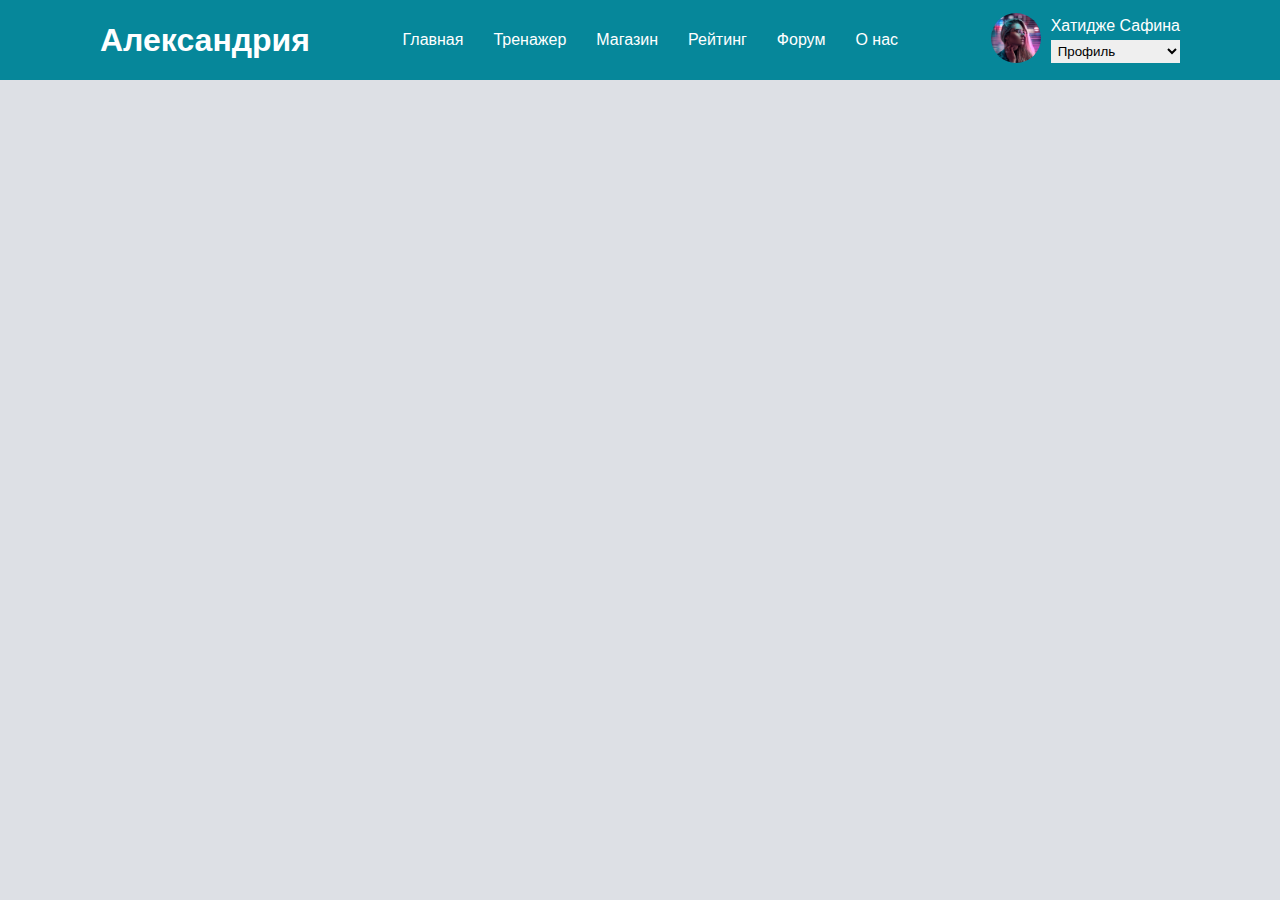
<file: index.html>
<!DOCTYPE html>
<html lang="en">
<head>
    <meta charset="UTF-8">
    <meta name="viewport" content="width=device-width, initial-scale=1.0">

    <link rel="stylesheet" href="/css/style.css">

    <title>Александрия</title>
</head>
<body>
    <header>
        <nav>
            <h1>Александрия</h1>
            <ul>
                <li><a href="/">Главная</a></li>
                <li><a href="trainer.html">Тренажер</a></li>
                <li><a href="#">Магазин</a></li>
                <li><a href="#">Рейтинг</a></li>
                <li><a href="forum.html">Форум</a></li>
                <li><a href="#">О нас</a></li>
            </ul>


            <div class="profile_container">
                <div class="profile_container_img">
                    <img src="images/av4.png" alt="#">
                </div>

                <div class="profile_container_active">
                    <p>Хатидже Сафина</p>
                    <select name="" id="">
                        <option value="">Профиль</option>
                        <option value="">Выйти</option>
                    </select>
                </div>
            </div>
        </nav>
    </header>

    


    <script src="/js/script.js"></script>
</body>
</html>
</file>
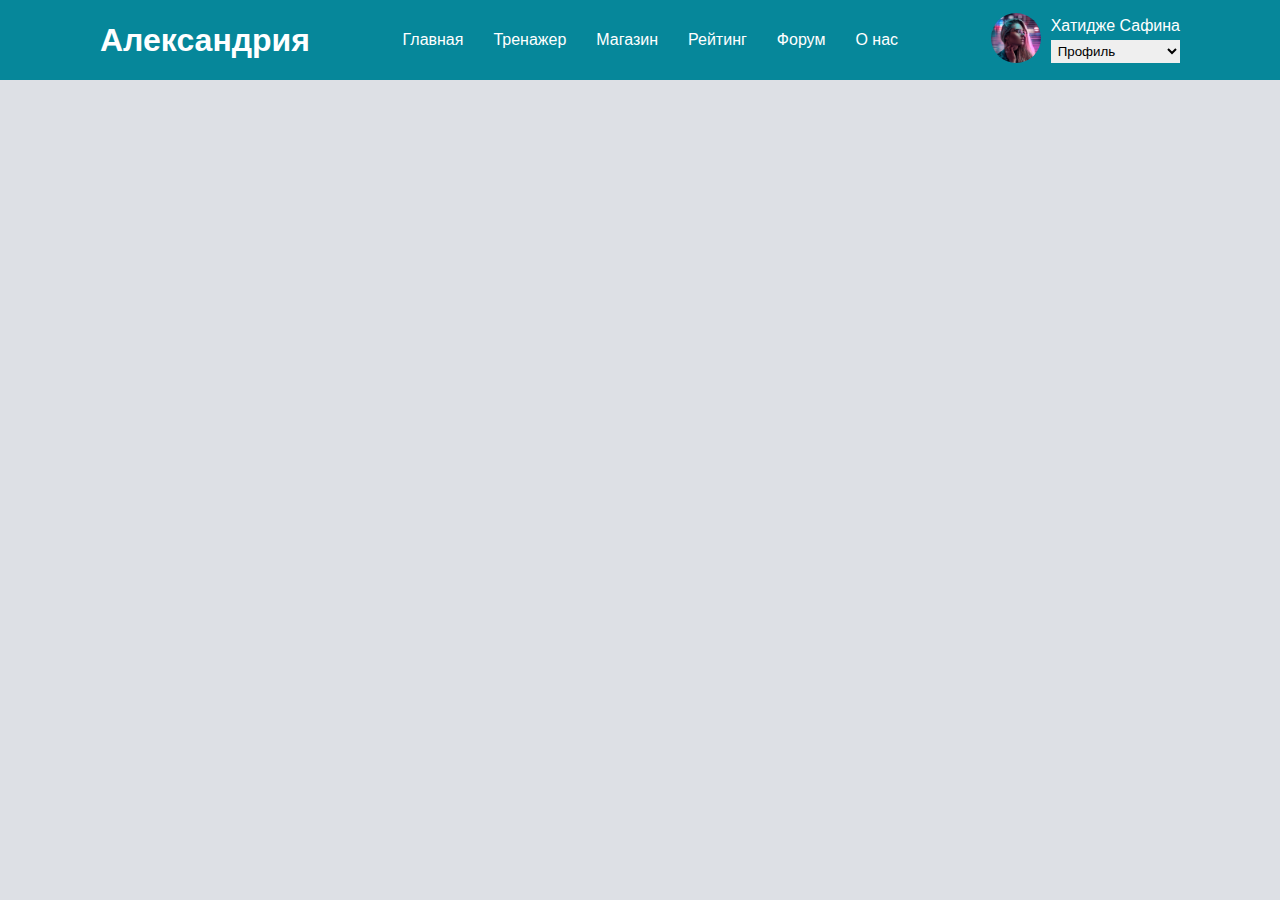
<file: Frontend/index.html>
<!DOCTYPE html>
<html lang="en">
<head>
    <meta charset="UTF-8">
    <meta name="viewport" content="width=device-width, initial-scale=1.0">

    <link rel="stylesheet" href="/css/style.css">

    <title>Александрия</title>
</head>
<body>
    <header>
        <nav>
            <h1>Александрия</h1>
            <ul>
                <li><a href="/">Главная</a></li>
                <li><a href="trainer.html">Тренажер</a></li>
                <li><a href="shop.html">Магазин</a></li>
                <li><a href="rating.html">Рейтинг</a></li>
                <li><a href="forum.html">Форум</a></li>
                <li><a href="abooutUs.html">О нас</a></li>
            </ul>


            <div class="profile_container">
                <div class="profile_container_img">
                    <img src="images/av4.png" alt="#">
                </div>

                <div class="profile_container_active">
                    <p>Хатидже Сафина</p>
                    <select name="" id="">
                        <option value="">Профиль</option>
                        <option value="">Выйти</option>
                    </select>
                </div>
            </div>
        </nav>
    </header>

    <div class="banner">
        
    </div>
    


    <script src="/js/script.js"></script>
</body>
</html>
</file>
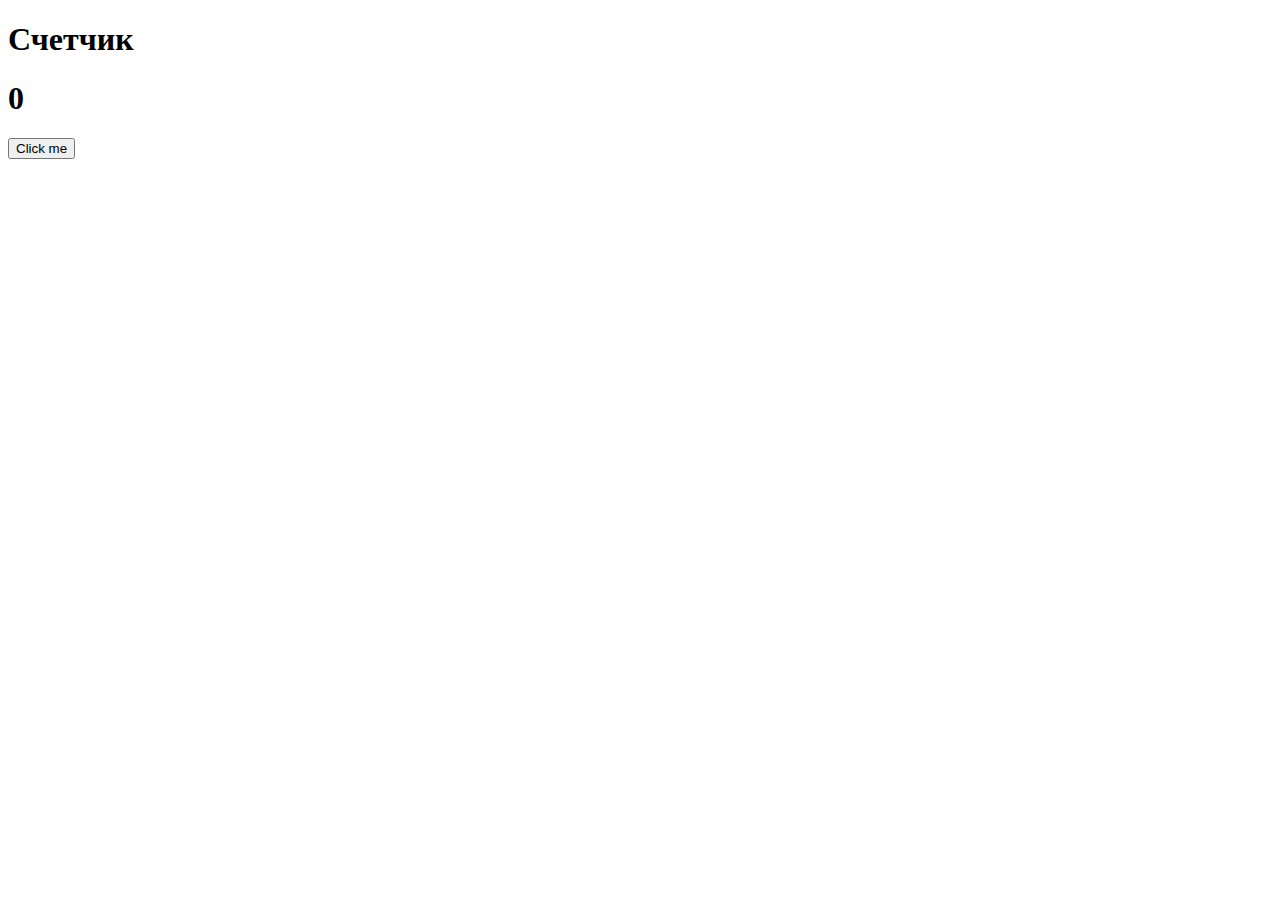
<file: count.html>
<!DOCTYPE html>
<html lang="en">
<head>
    <meta charset="UTF-8">
    <meta name="viewport" content="width=device-width, initial-scale=1.0">
    <title>Count</title>
</head>
<body>
    <h1>Счетчик</h1>
    <h1 id = "count">0</h1>

    <button id="bntClik">Click me</button>

    <script>
        let count = document.getElementById('count')
        const bntClik = document.getElementById('bntClik')

        bntClik.addEventListener('click', function() {
            console.log(count, typeof(parseInt(count.textContent)))
            count.textContent = parseInt(count.textContent) + 1
        })

    </script>
</body>
</html>
</file>
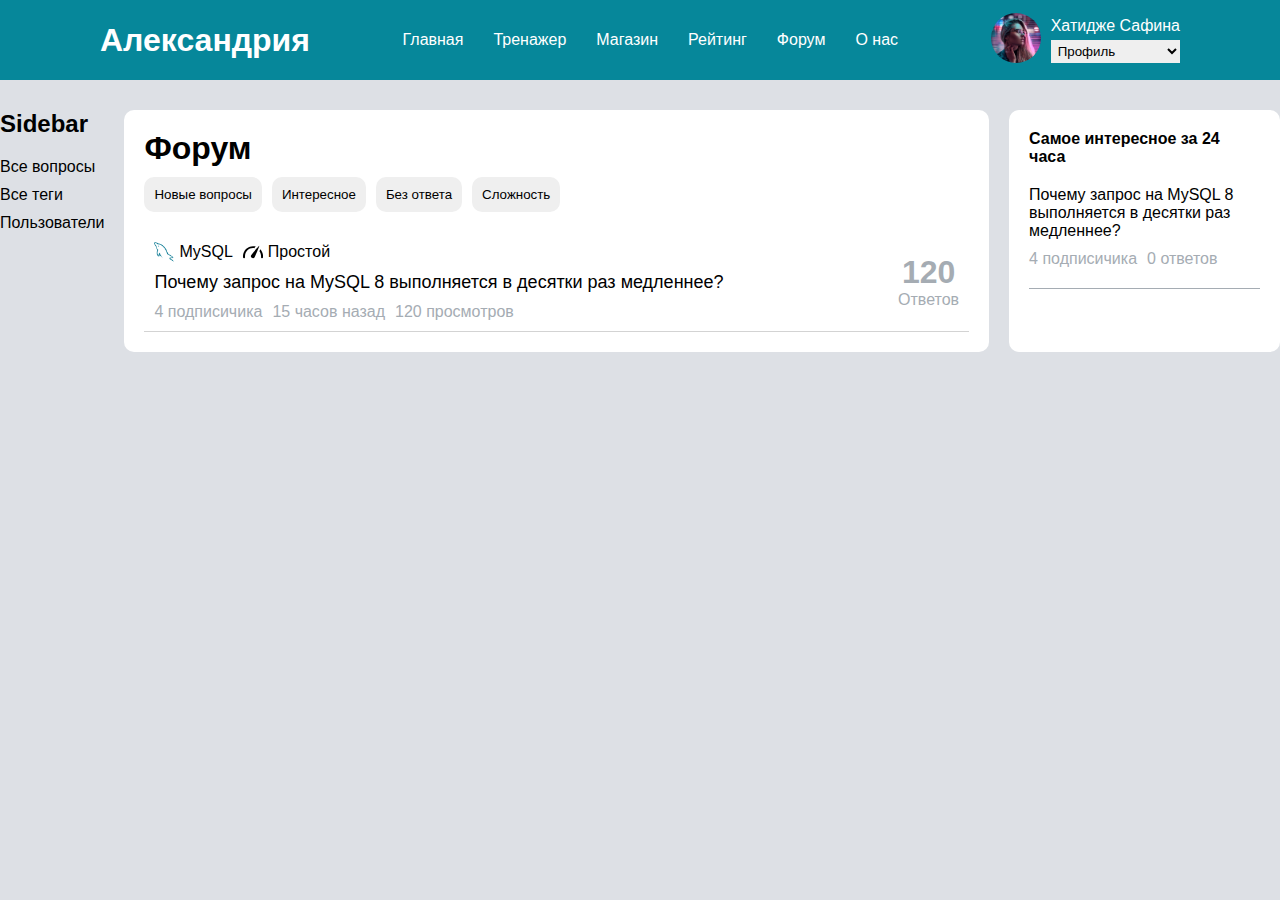
<file: forum.html>
<!DOCTYPE html>
<html lang="en">

<head>
    <meta charset="UTF-8">
    <meta name="viewport" content="width=device-width, initial-scale=1.0">

    <link rel="stylesheet" href="/css/style.css">
    <link rel="stylesheet" href="/css/forum.css">

    <title>Форум</title>
</head>

<body>
    <header>
        <nav>
            <h1>Александрия</h1>
            <ul>
                <li><a href="/">Главная</a></li>
                <li><a href="trainer.html">Тренажер</a></li>
                <li><a href="#">Магазин</a></li>
                <li><a href="#">Рейтинг</a></li>
                <li><a href="forum.html">Форум</a></li>
                <li><a href="#">О нас</a></li>
            </ul>

            <div class="profile_container">
                <div class="profile_container_img">
                    <img src="images/av4.png" alt="#">
                </div>

                <div class="profile_container_active">
                    <p>Хатидже Сафина</p>
                    <select name="" id="">
                        <option value="">Профиль</option>
                        <option value="">Выйти</option>
                    </select>
                </div>
            </div>
        </nav>
    </header>

    <section class="forum_section">
        <nav>
            <h2>Sidebar</h2>
            <ul>
                <li><a href="#">Все вопросы</a></li>
                <li><a href="#">Все теги</a></li>
                <li><a href="#">Пользователи</a></li>
            </ul>
        </nav>

        <div class="forum_section_container">
            <div class="forum_section_container_title">
                <h1>Форум</h1>

                <div class="forum_section_container_title_filter">
                    <button>Новые вопросы</button>
                    <button>Интересное</button>
                    <button>Без ответа</button>
                    <button>Сложность</button>
                </div>

            </div>

            <div class="forum_section_container_list">
                <ul>
                    <li>
                        <div class="li_left">
                            <div class="forum_card_title">
                                <div class="forum_card_title_difficulty">
                                    <img src="/images/mysql.png" alt="#">
                                    <a href="#">MySQL</a>
                                </div>

                                <div class="forum_card_title_difficulty">
                                    <svg class="svg-icon" width="51" height="32" viewBox="0 0 51 32">
                                        <path
                                            d="M20.806 24.295c-1.767 2.88-.575 5.249 1.874 6.579s5.227 1.116 6.994-1.763 12.92-28.574 11.95-29.102c-.971-.526-19.051 21.406-20.818 24.285zm4.794-18.301c1.119 0 2.213.091 3.279.261 1.122-1.32 2.377-2.776 3.599-4.159-2.182-.594-4.486-.917-6.878-.917-14.355 0-25.6 11.386-25.6 25.921 0 .894.042 1.789.125 2.66.126 1.325 1.383 2.3 2.777 2.185 1.409-.118 2.448-1.288 2.322-2.613-.069-.73-.104-1.48-.104-2.232 0-11.835 8.996-21.105 20.48-21.105zm18.479 3.008c-.714 1.805-1.47 3.646-2.135 5.237 2.603 3.537 4.135 7.979 4.135 12.859 0 .763-.036 1.529-.109 2.276-.128 1.324.91 2.496 2.318 2.617l.235.01c1.309 0 2.425-.94 2.546-2.189.086-.891.13-1.804.13-2.712 0-7.108-2.694-13.458-7.121-18.096z">
                                        </path>
                                    </svg>
                                    <p>Простой</p>
                                </div>
                            </div>

                            <div class="forum_card_name">
                                <a href="#">Почему запрос на MySQL 8 выполняется в десятки раз медленнее? </a>
                            </div>

                            <div class="forum_card_additional_info">
                                <p>4 подписичика</p>
                                <p>15 часов назад</p>
                                <p>120 просмотров</p>
                            </div>
                        </div>

                        <div class="li_right">
                            <h1>120</h1>
                            <p>Ответов</p>
                        </div>
                    </li>
                </ul>
            </div>

        </div>

        <div class="most_interesting_24h">
            <div class="most_interesting_24h_title">
                <p>Самое интересное за 24 часа</p>
            </div>

            <ul>
                <li>
                    <div>
                        <a href="#">Почему запрос на MySQL 8 выполняется в десятки раз медленнее? </a>
                    </div>

                    <div class="most_interesting_24h_additional_info">
                        <p>4 подписичика</p>
                        <p>0 ответов</p>
                    </div>
                </li>
            </ul>

                
        </div>

    </section>

</body>

</html>
</file>
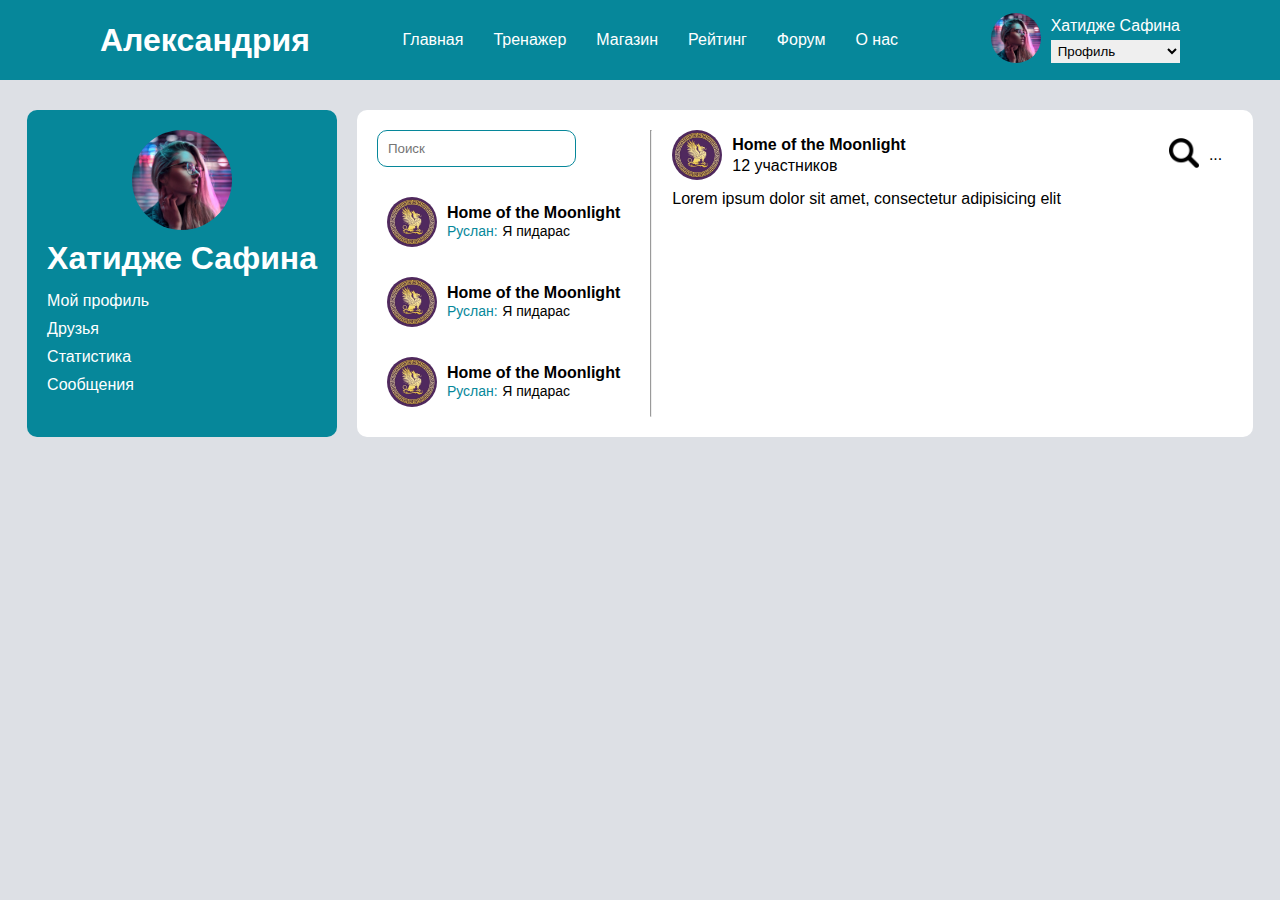
<file: profile.html>
<!DOCTYPE html>
<html lang="en">
<head>
    <meta charset="UTF-8">
    <meta name="viewport" content="width=device-width, initial-scale=1.0">

    <link rel="stylesheet" href="/css/style.css">
    <link rel="stylesheet" href="/css/profile.css">

    <title>Мой профиль</title>
</head>
<body>
    <header>
        <nav>
            <h1>Александрия</h1>
            <ul>
                <li><a href="/">Главная</a></li>
                <li><a href="trainer.html">Тренажер</a></li>
                <li><a href="#">Магазин</a></li>
                <li><a href="#">Рейтинг</a></li>
                <li><a href="forum.html">Форум</a></li>
                <li><a href="#">О нас</a></li>
            </ul>

            <div class="profile_container">
                <div class="profile_container_img">
                    <img src="images/av4.png" alt="#">
                </div>

                <div class="profile_container_active">
                    <p>Хатидже Сафина</p>
                    <select name="" id="">
                        <option value="">Профиль</option>
                        <option value="">Выйти</option>
                    </select>
                </div>
            </div>
        </nav>
    </header>

    <section class="profile_section">
        <nav>
            <div class="profile">
                <img src="images/av4.png" alt="#">
                <h1>Хатидже Сафина</h1>
            </div>

            <ul>
                <li><a href="#">Мой профиль</a></li>
                <li><a href="#" id="btnFriends">Друзья</a></li>
                <li><a href="#">Статистика</a></li>
                <li><a href="#" id="btnMessenger">Сообщения</a></li>
            </ul>
        </nav>

        <div class="profile_section_container">
            <div class="profile_section_container_friends hidden" id="profile_section_container_friends">
                <div class="profile_section_container_friends_left">
                    <div class="profile_section_container_friends_left_title">
                        <div class="profile_section_container_friends_left_title_up">
                            <div>
                                <button>Все друзья</button>
                                <button>Друзья онлайн</button>
                            </div>
    
                            <button>Найти друзей</button>
                        </div>

                        <input type="text" placeholder="Поиск друзей">                        
                    </div>

                    <ul>
                        <li>
                            <img src="images/av1.png" alt="#">

                            <div class="friend_info">
                                <a href="#" class="friendName">Анжела Фамилия</a>
                                <p>Software Engeener</p>
                                <a href="#" class="sendMessage">Написать сообщение</a>
                            </div>
                        </li>

                        <li>
                            <img src="images/av1.png" alt="#">

                            <div class="friend_info">
                                <a href="#" class="friendName">Анжела Фамилия</a>
                                <p>Software Engeener</p>
                                <a href="#" class="sendMessage">Написать сообщение</a>
                            </div>
                        </li>

                        <li>
                            <img src="images/av1.png" alt="#">

                            <div class="friend_info">
                                <a href="#" class="friendName">Анжела Фамилия</a>
                                <p>Software Engeener</p>
                                <a href="#" class="sendMessage">Написать сообщение</a>
                            </div>
                        </li>
                    </ul>
                </div>

                <div class="profile_section_container_friends_right">
                    <div class="statistic_card">
                        <div class="statistic_card_title">
                            <h1>Возможные друзья</h1>
                        </div>
        
                        <ul>
                            <li>
                                <a href="#"><img src="/images/av4.png" alt="#">Снежанна Сафина</a>
                            </li>
                            <li><a href="#"><img src="/images/av4.png" alt="#">Кристина Сафина</a></li>
                            <li><a href="#"><img src="/images/av4.png" alt="#">Хатидже Сафина</a></li>
                            <li><a href="#"><img src="/images/av4.png" alt="#">Аиша Сафина</a></li>
                            <li><a href="#"><img src="/images/av4.png" alt="#">Искандер Сафина</a></li>
                        </ul>
                    </div>
                </div>

            </div>

            <div class="profile_section_container_messenger" id="profile_section_container_messenger">
                <div class="profile_section_container_messenger_left">
                    <div class="profile_section_container_messenger_left_title">
                        <input type="text" placeholder="Поиск">
                    </div>

                    <ul>
                        <li><a href="#">
                            <img src="images/chat1.jpg" alt="#">
                            <div class="last_message">
                                <h4>Home of the Moonlight</h4>

                                <p>
                                    <span>Руслан:</span>
                                    <span>Я пидарас</span>
                                </p>
                            </div>
                        </a></li>

                        <li><a href="#">
                            <img src="images/chat1.jpg" alt="#">
                            <div class="last_message">
                                <h4>Home of the Moonlight</h4>

                                <p>
                                    <span>Руслан:</span>
                                    <span>Я пидарас</span>
                                </p>
                            </div>
                        </a></li>

                        <li><a href="#">
                            <img src="images/chat1.jpg" alt="#">
                            <div class="last_message">
                                <h4>Home of the Moonlight</h4>

                                <p>
                                    <span>Руслан:</span>
                                    <span>Я пидарас</span>
                                </p>
                            </div>
                        </a></li>
                    </ul>
                </div>

                <hr>

                <div class="profile_section_container_messenger_right">
                    <div class="profile_section_container_messenger_right_title">
                        <div class="profile_section_container_messenger_right_title_left">
                            <img src="/images/chat1.jpg" alt="#">
                            
                            <div class="profile_section_container_messenger_right_title_left_info">
                                <h4>Home of the Moonlight</h4>
                                <p>12 участников</p>
                            </div>
                        </div>

                        <div class="profile_section_container_messenger_right_title_right">
                            <a href="#"><img src="images/search.png" alt="#"></a>
                            <a href="#">...</a>
                        </div>
                    </div>

                    <div class="messenger_box">
                        <ul>
                            <li>
                                
                                <p>Lorem ipsum dolor sit amet, consectetur adipisicing elit</p>
                            </li>
                        </ul>
                        
                    </div>

                </div>

            </div>

        </div>

    </section>

    <script src="/js/script.js"></script>
    
</body>
</html>
</file>
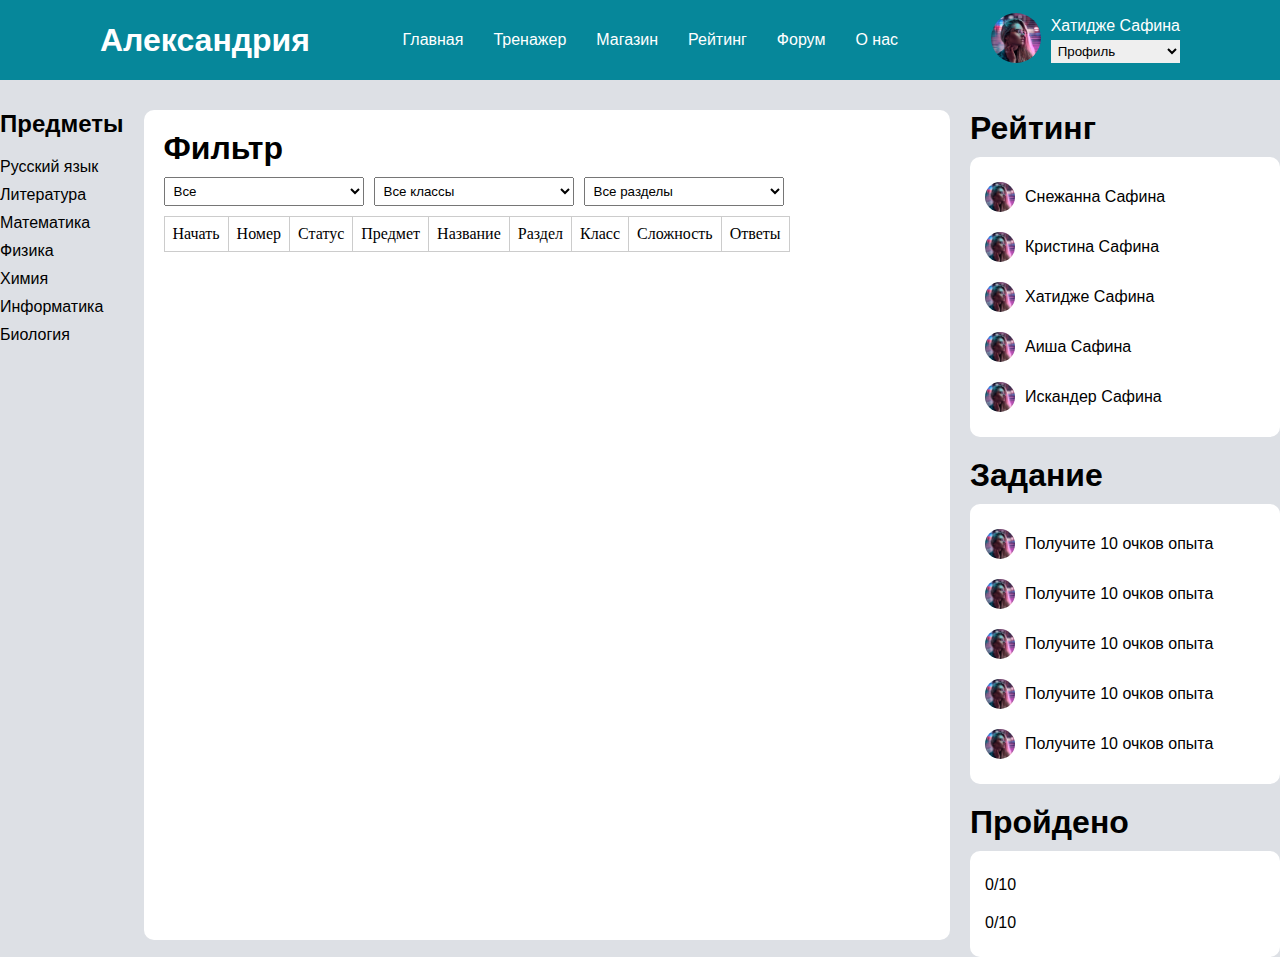
<file: trainer.html>
<!DOCTYPE html>
<html lang="en">

<head>
    <meta charset="UTF-8">
    <meta name="viewport" content="width=device-width, initial-scale=1.0">

    <link rel="stylesheet" href="/css/style.css">
    <link rel="stylesheet" href="/css/trainer.css">

    <title>Тренажер</title>
</head>

<body>
    <header>
        <nav>
            <h1>Александрия</h1>
            <ul>
                <li><a href="/">Главная</a></li>
                <li><a href="trainer.html">Тренажер</a></li>
                <li><a href="#">Магазин</a></li>
                <li><a href="#">Рейтинг</a></li>
                <li><a href="forum.html">Форум</a></li>
                <li><a href="#">О нас</a></li>
            </ul>

            <div class="profile_container">
                <div class="profile_container_img">
                    <img src="images/av4.png" alt="#">
                </div>

                <div class="profile_container_active">
                    <p>Хатидже Сафина</p>
                    <select name="" id="">
                        <option value="">Профиль</option>
                        <option value="">Выйти</option>
                    </select>
                </div>
            </div>
        </nav>
    </header>


    <section class="trainer_section">
        <nav>
            <h2>Предметы</h2>
            <ul>
                <li><a href="#">Русский язык</a></li>
                <li><a href="#">Литература</a></li>
                <li><a href="#">Математика</a></li>
                <li><a href="#">Физика</a></li>
                <li><a href="#">Химия</a></li>
                <li><a href="#">Информатика</a></li>
                <li><a href="#">Биология</a></li>
            </ul>
        </nav>

        <div class="trainer_section_container">
            <div class="trainer_section_container_title">
                <h1>Фильтр</h1>

                <div class="trainer_section_container_title_filterBox">
                    <select name="" id="">
                        <option value="">Все</option>
                        <option value="">Легкий</option>
                        <option value="">Средний</option>
                        <option value="">Сложный</option>
                    </select>

                    <select name="" id="">
                        <option value="">Все классы</option>
                    </select>

                    <select name="" id="">
                        <option value="">Все разделы</option>
                    </select>
                </div>
            </div>

            <div class="trainer_section_container_table">
                <table>
                    <tr>
                        <td>Начать</td>
                        <td>Номер</td>
                        <td>Статус</td>
                        <td>Предмет</td>
                        <td>Название</td>
                        <td>Раздел</td>
                        <td>Класс</td>
                        <td>Сложность</td>
                        <td>Ответы</td>
                    </tr>
                </table>
            </div>
        </div>

        <div class="trainer_section_statistic">
            <div class="statistic_card">
                <div class="statistic_card_title">
                    <h1>Рейтинг</h1>
                </div>

                <ul>
                    <li><a href="#"><img src="/images/av4.png" alt="#">Снежанна Сафина</a></li>
                    <li><a href="#"><img src="/images/av4.png" alt="#">Кристина Сафина</a></li>
                    <li><a href="#"><img src="/images/av4.png" alt="#">Хатидже Сафина</a></li>
                    <li><a href="#"><img src="/images/av4.png" alt="#">Аиша Сафина</a></li>
                    <li><a href="#"><img src="/images/av4.png" alt="#">Искандер Сафина</a></li>
                </ul>
            </div>

            <div class="statistic_card">
                <div class="statistic_card_title">
                    <h1>Задание</h1>
                </div>

                <ul>
                    <li><a href="#"><img src="/images/av4.png" alt="#">Получите 10 очков опыта</a></li>
                    <li><a href="#"><img src="/images/av4.png" alt="#">Получите 10 очков опыта</a></li>
                    <li><a href="#"><img src="/images/av4.png" alt="#">Получите 10 очков опыта</a></li>
                    <li><a href="#"><img src="/images/av4.png" alt="#">Получите 10 очков опыта</a></li>
                    <li><a href="#"><img src="/images/av4.png" alt="#">Получите 10 очков опыта</a></li>
                </ul>
            </div>


            <div class="statistic_card">
                <h1>Пройдено</h1>

                <ul>
                    <li><a href="#">0/10</a></li>
                    <li><a href="#">0/10</a></li>
                </ul>

            </div>

        </div>

    </section>



    <script src="/js/script.js"></script>
</body>

</html>
</file>
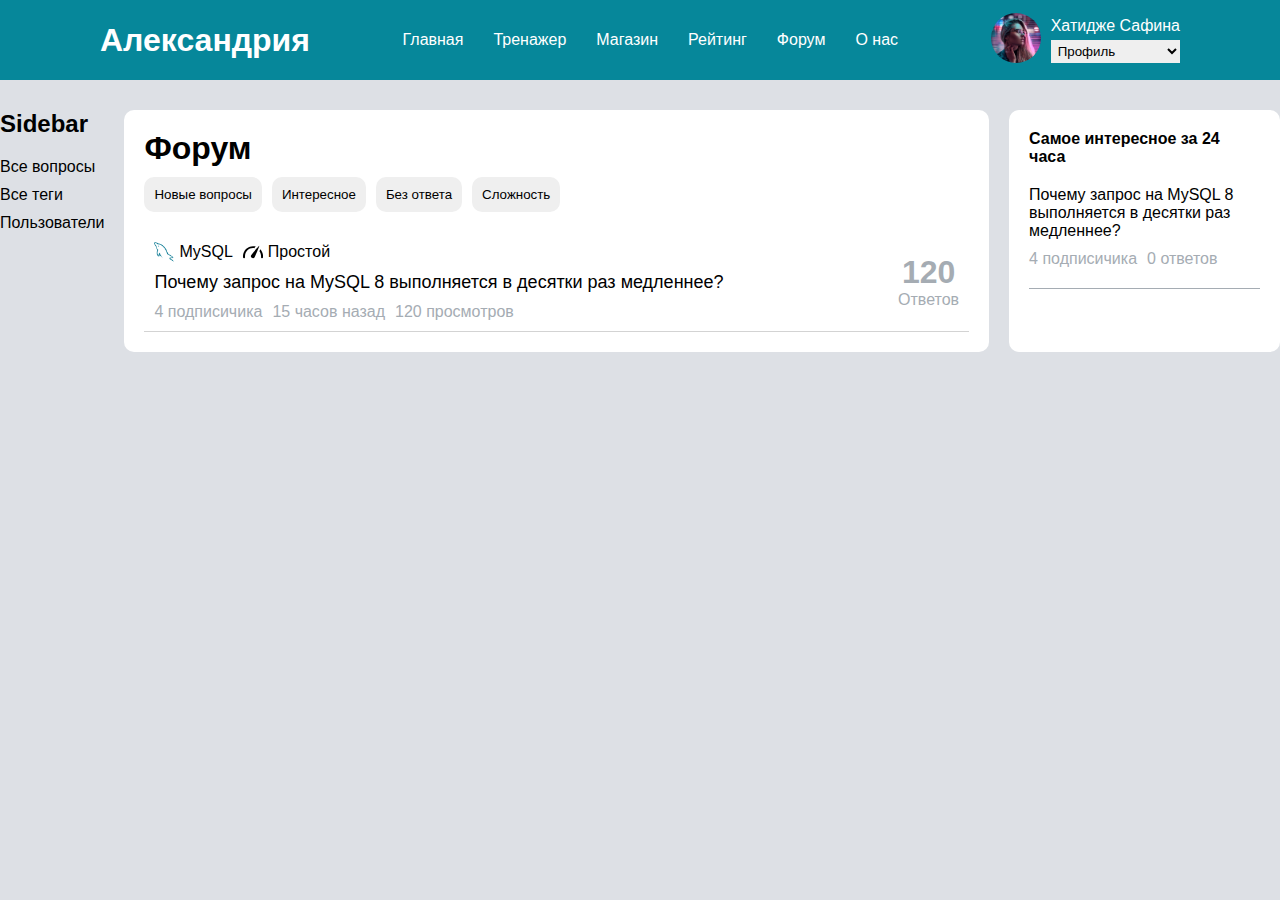
<file: Frontend/forum.html>
<!DOCTYPE html>
<html lang="en">

<head>
    <meta charset="UTF-8">
    <meta name="viewport" content="width=device-width, initial-scale=1.0">

    <link rel="stylesheet" href="/css/style.css">
    <link rel="stylesheet" href="/css/forum.css">

    <title>Форум</title>
</head>

<body>
    <header>
        <nav>
            <h1>Александрия</h1>
            <ul>
                <li><a href="/">Главная</a></li>
                <li><a href="trainer.html">Тренажер</a></li>
                <li><a href="shop.html">Магазин</a></li>
                <li><a href="rating.html">Рейтинг</a></li>
                <li><a href="forum.html">Форум</a></li>
                <li><a href="abooutUs.html">О нас</a></li>
            </ul>

            <div class="profile_container">
                <div class="profile_container_img">
                    <img src="images/av4.png" alt="#">
                </div>

                <div class="profile_container_active">
                    <p>Хатидже Сафина</p>
                    <select name="" id="">
                        <option value="">Профиль</option>
                        <option value="">Выйти</option>
                    </select>
                </div>
            </div>
        </nav>
    </header>

    <section class="forum_section">
        <nav>
            <h2>Sidebar</h2>
            <ul>
                <li><a href="#">Все вопросы</a></li>
                <li><a href="#">Все теги</a></li>
                <li><a href="#">Пользователи</a></li>
            </ul>
        </nav>

        <div class="forum_section_container">
            <div class="forum_section_container_title">
                <h1>Форум</h1>

                <div class="forum_section_container_title_filter">
                    <button>Новые вопросы</button>
                    <button>Интересное</button>
                    <button>Без ответа</button>
                    <button>Сложность</button>
                </div>

            </div>

            <div class="forum_section_container_list">
                <ul>
                    <li>
                        <div class="li_left">
                            <div class="forum_card_title">
                                <div class="forum_card_title_difficulty">
                                    <img src="/images/mysql.png" alt="#">
                                    <a href="#">MySQL</a>
                                </div>

                                <div class="forum_card_title_difficulty">
                                    <svg class="svg-icon" width="51" height="32" viewBox="0 0 51 32">
                                        <path
                                            d="M20.806 24.295c-1.767 2.88-.575 5.249 1.874 6.579s5.227 1.116 6.994-1.763 12.92-28.574 11.95-29.102c-.971-.526-19.051 21.406-20.818 24.285zm4.794-18.301c1.119 0 2.213.091 3.279.261 1.122-1.32 2.377-2.776 3.599-4.159-2.182-.594-4.486-.917-6.878-.917-14.355 0-25.6 11.386-25.6 25.921 0 .894.042 1.789.125 2.66.126 1.325 1.383 2.3 2.777 2.185 1.409-.118 2.448-1.288 2.322-2.613-.069-.73-.104-1.48-.104-2.232 0-11.835 8.996-21.105 20.48-21.105zm18.479 3.008c-.714 1.805-1.47 3.646-2.135 5.237 2.603 3.537 4.135 7.979 4.135 12.859 0 .763-.036 1.529-.109 2.276-.128 1.324.91 2.496 2.318 2.617l.235.01c1.309 0 2.425-.94 2.546-2.189.086-.891.13-1.804.13-2.712 0-7.108-2.694-13.458-7.121-18.096z">
                                        </path>
                                    </svg>
                                    <p>Простой</p>
                                </div>
                            </div>

                            <div class="forum_card_name">
                                <a href="#">Почему запрос на MySQL 8 выполняется в десятки раз медленнее? </a>
                            </div>

                            <div class="forum_card_additional_info">
                                <p>4 подписичика</p>
                                <p>15 часов назад</p>
                                <p>120 просмотров</p>
                            </div>
                        </div>

                        <div class="li_right">
                            <h1>120</h1>
                            <p>Ответов</p>
                        </div>
                    </li>
                </ul>
            </div>

        </div>

        <div class="most_interesting_24h">
            <div class="most_interesting_24h_title">
                <p>Самое интересное за 24 часа</p>
            </div>

            <ul>
                <li>
                    <div>
                        <a href="#">Почему запрос на MySQL 8 выполняется в десятки раз медленнее? </a>
                    </div>

                    <div class="most_interesting_24h_additional_info">
                        <p>4 подписичика</p>
                        <p>0 ответов</p>
                    </div>
                </li>
            </ul>

                
        </div>

    </section>

</body>

</html>
</file>
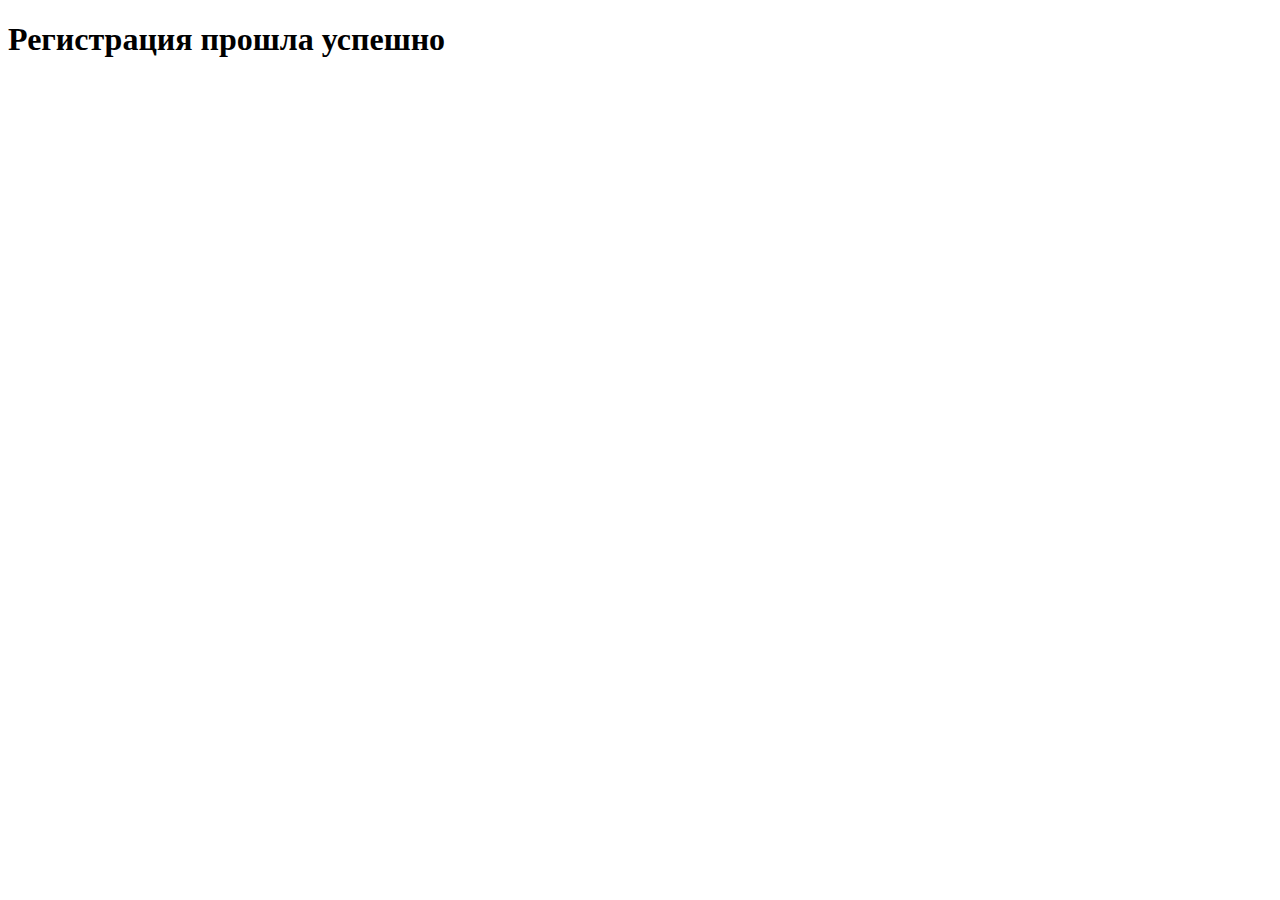
<file: Backend/Alexandria/UserProfile/templates/UserProfile/temp.html>
<!DOCTYPE html>
<html lang="en">
<head>
    <meta charset="UTF-8">
    <meta name="viewport" content="width=device-width, initial-scale=1.0">
    <title>Document</title>
</head>
<body>
    <h1>Регистрация прошла успешно</h1>
</body>
</html>
</file>
<file: css/style.css>
* {
    margin: 0;
    padding: 0;
}

body {
    background-color: #dde0e5;
}

header nav {
    display: flex;
    height: 80px;
    align-items: center;
    padding: 0 100px;
    background-color: #06879AFF;
    justify-content: space-between;
}

header nav ul {
    display: flex;
    gap: 20px;
}

header nav h1 {
    color: white;
}

header nav ul li a {
    color: white;
    padding: 5px;
}

header nav ul li a:hover {
    font-weight: 600;
}

li {
    list-style: none;
}

a {
    color: black;
    text-decoration: none;
    font-family: 'Montserrat', sans-serif;
}

h1 {
    font-family: 'Montserrat', sans-serif;
}

h2 {
    font-family: 'Montserrat', sans-serif;
}

.profile_container {
    display: flex;
    align-items: center;
    gap: 10px;
}

.profile_container_img img {
    height: 50px;
    width: 50px;
    border-radius: 50%;
}

.profile_container_active {
    display: flex;
    flex-direction: column;
    gap: 5px;
    color: white;
    font-family: 'Montserrat', sans-serif;
    font-weight: 500;
}

.profile_container_active select {
    border: none;
    padding: 3px;
    font-family: 'Montserrat', sans-serif;
}

button {
    padding: 10px;
    font-family: 'Montserrat', sans-serif;
    border-radius: 10px;
    border: none;
    outline: none;
}

input {
    padding: 10px;
    border: 1px solid #06879AFF;
    font-family: 'Montserrat', sans-serif;
    border-radius: 10px;
    outline: none;
}

.statistic_card {
    display: flex;
    flex-direction: column;
}

.statistic_card ul {
    display: flex;
    flex-direction: column;
    background-color: white;
    border-radius: 10px;
    padding: 20px 10px;
    gap: 10px;
    width: 290px;
    margin-top: 10px;
}

.statistic_card ul li a {
    display: flex;
    padding: 5px;
    gap: 10px;
    align-items: center;
    color: black;
}

.statistic_card ul li a img {
    height: 30px;
    width: 30px;
    border-radius: 50%;
}

.statistic_card ul li a:hover {
    background-color: lightgray;
    border-radius: 10px;
}

.hidden {
    display: none !important;
}

h4 {
    font-family: 'Montserrat', sans-serif;
}

p {
    font-family: 'Montserrat', sans-serif;
}
</file>
<file: css/forum.css>
.forum_section {
    display: flex;
    gap: 20px;
    justify-content: center;
    margin-top: 30px;
}

.forum_section nav {
    display: flex;
    gap: 20px;
    flex-direction: column;
}

.forum_section nav ul {
    display: flex;
    flex-direction: column;
    gap: 10px;
}

.forum_section_container {
    display: flex;
    gap: 20px;
    padding: 20px;
    width: 1000px;
    flex-direction: column;
    background-color: white;
    border-radius: 10px;
}

.forum_section_container_list ul {
    display: flex;
    gap: 10px;
    flex-direction: column;
}

.forum_section_container_list ul li {
    display: flex;
    padding: 10px;
    align-items: center;
    justify-content: space-between;
    border-bottom: 1px solid lightgray;
}

.li_left {
    gap: 10px;
    display: flex;
    flex-direction: column;
    text-align: center;
}

.li_right {
    text-align: center;
    color: #a5acb3;
}

.li_right p {
    font-size: 16px;
    font-family: 'Montserrat', sans-serif;
}

.forum_card_title {
    display: flex;
    gap: 10px;
}

.forum_card_additional_info {
    display: flex;
    gap: 10px;
}

.forum_card_additional_info p {
    color: #a5acb3;
}

.forum_section_container_title {
    display: flex;
    flex-direction: column;
    gap: 10px;
}

.forum_card_title_difficulty {
    display: flex;
    gap: 5px;
    align-items: center;
}

.forum_card_title_difficulty svg {
    height: 20px;
    width: 20px;
}

.forum_card_title_difficulty img {
    height: 20px;
    width: 20px;
}

.forum_section_container_title_filter {
    display: flex;
    gap: 10px;
}

.forum_card_name a {
    font-size: 18px;
}

.forum_card_name a:hover {
    font-weight: 600;
    text-decoration: underline;
}

.forum_card_name a:active {
    color: #06879AFF;
    text-decoration: none;
}

.forum_card_title a:hover {
    font-weight: 600;
    text-decoration: underline;
}

.forum_card_title a:active {
    color: #06879AFF;
    text-decoration: none;
}


.most_interesting_24h {
    display: flex;
    width: 280px;
    padding: 20px;
    flex-direction: column;
    background-color: white;
    border-radius: 10px;
}

.most_interesting_24h ul li {
    display: flex;
    gap: 10px;
    flex-direction: column;
    padding: 20px 0px;
    border-bottom: 1px solid #a5acb3;
}

.most_interesting_24h_title p {
    font-family: 'Montserrat', sans-serif;
    font-weight: 600;
}

.most_interesting_24h_additional_info {
    display: flex;
    gap: 10px;
}

.most_interesting_24h_additional_info p {
    color: #a5acb3;
    font-family: 'Montserrat', sans-serif;
}
</file>
<file: css/profile.css>
.profile_section {
    margin-top: 30px;
    display: flex;
    gap: 20px;
    justify-content: center;
}

.profile_section nav {
    display: flex;
    flex-direction: column;
    gap: 15px;
    padding: 20px;
    background-color: #06879AFF;;
    border-radius: 10px;
}

.profile_section nav ul {
    display: flex;
    flex-direction: column;
    gap: 10px;
}

.profile_section nav ul li a {
    color: white;
}

.profile_section nav ul li a:hover {
    font-weight: 600;
    text-decoration: underline;
}

.profile_section nav ul li a:active {
    text-decoration: none;
}

.profile {
    display: flex;
    gap: 10px;
    flex-direction: column;
    align-items: center;
}

.profile h1 {
    color: white;
}

.profile img {
    height: 100px;
    width: 100px;
    border-radius: 50%;
}

.profile_section_container_friends {
    display: flex;
    gap: 20px;
}

.profile_section_container_friends_left {
    display: flex;
    gap: 10px;
    width: 550px;
    padding: 20px;
    flex-direction: column;
    background-color: white;
    border-radius: 10px;
}

.profile_section_container_friends_left_title {
    display: flex;
    gap: 10px;
    flex-direction: column;
}

.profile_section_container_friends_left_title_up {
    display: flex;
    justify-content: space-between;
}

.profile_section_container_friends_left ul {
    display: flex;
    gap: 10px;
    flex-direction: column;
}

.profile_section_container_friends_left ul li {
    display: flex;
    align-items: center;
    gap: 10px;
    padding-bottom: 20px;
    border-bottom: 1px solid #a5acb3;
}

.profile_section_container_friends_left ul li img {
    height: 80px;
    width: 80px;
    border-radius: 50%;
}

.friend_info {
    display: flex;
    gap: 5px;
    flex-direction: column;
}

.friend_info p {
    font-family: 'Montserrat', sans-serif;
}

.friendName {
    color: #06879AFF;
    font-weight: 600;
}

.sendMessage {
    color: #06879AFF;
    font-size: 14px;
}

.profile_section_container_friends_right {
    display: flex;
    flex-direction: column;
}

.profile_section_container_messenger {
    display: flex;
    padding: 20px;
    width: 856px;
    background-color: white;
    border-radius: 10px;
}

.profile_section_container_messenger hr {
    margin: 0 20px;
}

.profile_section_container_messenger_left {
    display: flex;
    flex-direction: column;
    gap: 20px;
}

.profile_section_container_messenger_left ul {
    display: flex;
    flex-direction: column;
    gap: 10px;
}

.profile_section_container_messenger_left ul li a {
    display: flex;
    gap: 10px;
    padding: 10px;
    align-items: center;
}

.profile_section_container_messenger_left ul li a:hover {
    background-color: #a5acb3;
    border-radius: 10px;
}

.profile_section_container_messenger_left ul li a img {
    height: 50px;
    width: 50px;
    border-radius: 50%;
}

.last_message {
    display: flex;
    flex-direction: column;
}

.last_message p span:first-child{
    font-size: 14px;
    color: #06879AFF;
}

.last_message p span:last-child {
    font-size: 14px;
}

.profile_section_container_messenger_right {
    display: flex;
    flex-direction: column;
    gap: 10px;
    width: 550px;
}

.profile_section_container_messenger_right_title {
    display: flex;
    justify-content: space-between;
}

.profile_section_container_messenger_right_title_left {
    display: flex;
    gap: 10px;
    align-items: center;
}

.profile_section_container_messenger_right_title_left img {
    height: 50px;
    width: 50px;
    border-radius: 50%;
}

.profile_section_container_messenger_right_title_left_info {
    display: flex;
    gap: 3px;
    flex-direction: column;
}


.profile_section_container_messenger_right_title_right {
    display: flex;
    align-items: center;
    gap: 10px;
}

.profile_section_container_messenger_right_title_right a img {
    height: 30px;
    width: 30px;
}

.messenger_box {
    display: flex;
    flex-direction: column;
}
</file>
<file: css/trainer.css>
.trainer_section {
    display: flex;
    gap: 20px;
    justify-content: center;
    margin-top: 30px;
}

.trainer_section nav {
    display: flex;
    flex-direction: column;
    gap: 20px;
}

.trainer_section nav ul {
    display: flex;
    flex-direction: column;
    gap: 10px;
}

.trainer_section nav ul a {
    color: black;
}

.trainer_section nav ul li a:hover {
    font-weight: 600;
    color: #06879AFF;
}

.trainer_section_container {
    display: flex;
    flex-direction: column;    
    gap: 10px;
    padding: 20px;
    background-color: white;
    border-radius: 10px;
    width: 1000px;
    height: 790px;
}

.trainer_section_container_title {
    display: flex;
    flex-direction: column;
    gap: 10px;
}

.trainer_section_container_title_filterBox {
    display: flex;
    gap: 10px;
}

.trainer_section_container_title_filterBox select {
    width: 200px;
    padding: 5px;
    font-family: 'Montserrat', sans-serif;
}

.trainer_section_statistic {
    display: flex;
    gap: 20px;
    flex-direction: column;
}

table {
    border-collapse: collapse;
}

td {
    border: 1px solid #ccc;
    padding: 8px; 
    width: auto;
}
</file>
